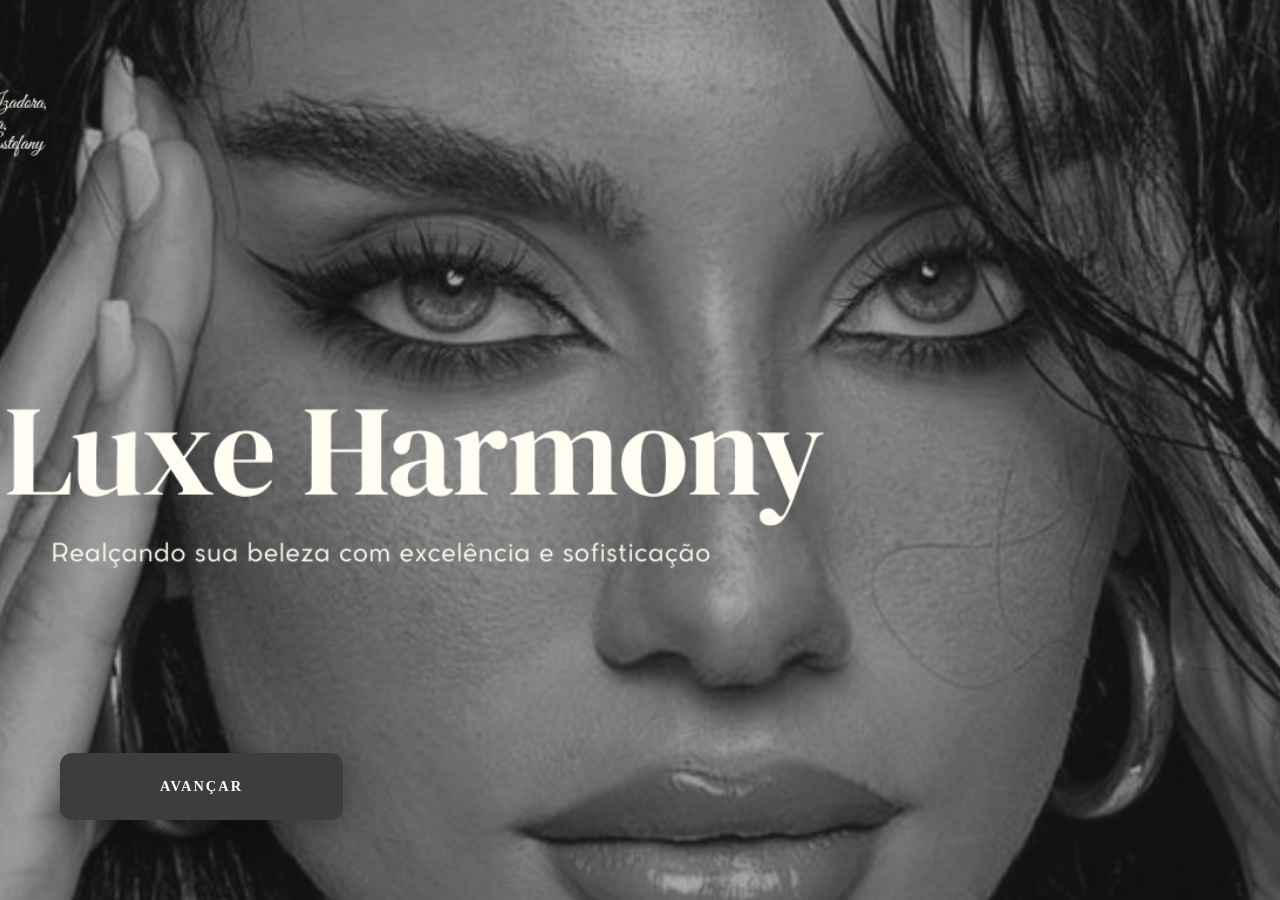
<file: Index.html>
<!DOCTYPE html>
<html lang="pt-br">

<head>
    <meta charset="UTF-8">
    <meta name="viewport" content="width=device-width, initial-scale=1.0">

    <title>Luxe Harmony</title>

    <style>

        body,
        html {
            margin: 0;
            padding: 0;
            height: 100%;
            overflow: hidden;
        }

        .hero {
            background: url('Home.png') no-repeat center center/cover;
            height: 100vh;

            display: flex;

            align-items: flex-end;
            justify-content: flex-start;

            box-sizing: border-box;

            padding: 0 0 80px 60px;
        }

        .btn-entrar {

            background-color: #3d3d3d;

            color: #ffffff;

            padding: 25px 100px;

            text-decoration: none;

            font-family: 'Times New Roman', serif;

            font-weight: bold;

            letter-spacing: 2px;

            border-radius: 12px;

            text-transform: uppercase;

            font-size: 0.9rem;

            box-shadow: 0 10px 30px rgba(0,0,0,0.3);

            transition: 0.3s;

            display: inline-block;
        }

        .btn-entrar:hover {

            background-color: #000000;

            transform: translateY(-5px);
        }

    </style>

</head>

<body>

    <section class="hero">

        <a href="./cadastro.html" class="btn-entrar">
            Avançar
        </a>

    </section>

</body>

</html>
</file>
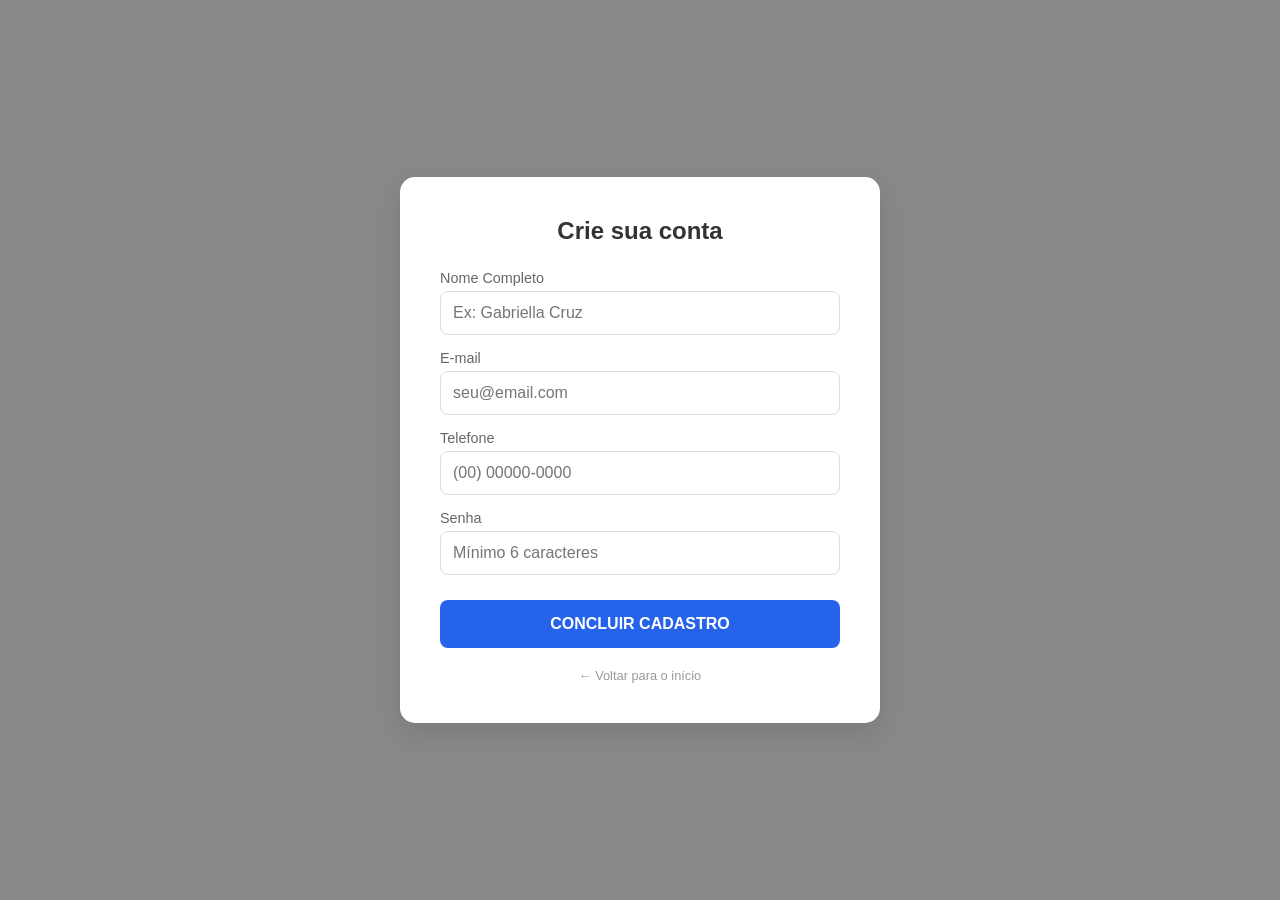
<file: cadastro.html>
<!DOCTYPE html>
<html lang="pt-br">
<head>
    <meta charset="UTF-8">
    <meta name="viewport" content="width=device-width, initial-scale=1.0">
    <title>Cadastro - Meu Portal</title>

    <style>
        body {
            margin: 0;
            padding: 0;
            font-family: 'Segoe UI', Tahoma, Geneva, Verdana, sans-serif;
            background-color: #888888;
            display: flex;
            justify-content: center;
            align-items: center;
            height: 100vh;
        }

        .card-cadastro {
            background: white;
            padding: 40px;
            border-radius: 15px;
            box-shadow: 0 10px 25px rgba(0,0,0,0.1);
            width: 100%;
            max-width: 400px;
        }

        h2 {
            margin-top: 0;
            color: #333;
            text-align: center;
            margin-bottom: 25px;
        }

        .campo-grupo {
            margin-bottom: 15px;
        }

        label {
            display: block;
            margin-bottom: 5px;
            color: #666;
            font-size: 0.9rem;
        }

        input {
            width: 100%;
            padding: 12px;
            border: 1px solid #ddd;
            border-radius: 8px;
            box-sizing: border-box;
            font-size: 1rem;
            transition: border-color 0.3s;
        }

        input:focus {
            outline: none;
            border-color: #3f4182;
        }

        .btn-finalizar {
            width: 100%;
            padding: 15px;
            background-color: #2563eb;
            color: white;
            border: none;
            border-radius: 8px;
            font-size: 1rem;
            font-weight: bold;
            cursor: pointer;
            margin-top: 10px;
            transition: background 0.3s;
        }

        .btn-finalizar:hover {
            background-color: #1d4ed8;
        }

        .voltar {
            display: block;
            text-align: center;
            margin-top: 20px;
            text-decoration: none;
            color: #999;
            font-size: 0.8rem;
        }
    </style>

</head>

<body>

    <div class="card-cadastro">
        <h2>Crie sua conta</h2>

        <!-- ARRUMADO AQUI -->
        <form action="servicos.html">

            <div class="campo-grupo">
                <label>Nome Completo</label>
                <input type="text" placeholder="Ex: Gabriella Cruz" required>
            </div>

            <div class="campo-grupo">
                <label>E-mail</label>
                <input type="email" placeholder="seu@email.com" required>
            </div>

            <div class="campo-grupo">
                <label>Telefone</label>
                <input type="tel" placeholder="(00) 00000-0000" required>
            </div>

            <div class="campo-grupo">
                <label>Senha</label>
                <input type="password" placeholder="Mínimo 6 caracteres" required>
            </div>

            <button type="submit" class="btn-finalizar">
                CONCLUIR CADASTRO
            </button>

        </form>

        <a href="index.html" class="voltar">
            ← Voltar para o início
        </a>

    </div>

</body>
</html>
</file>
